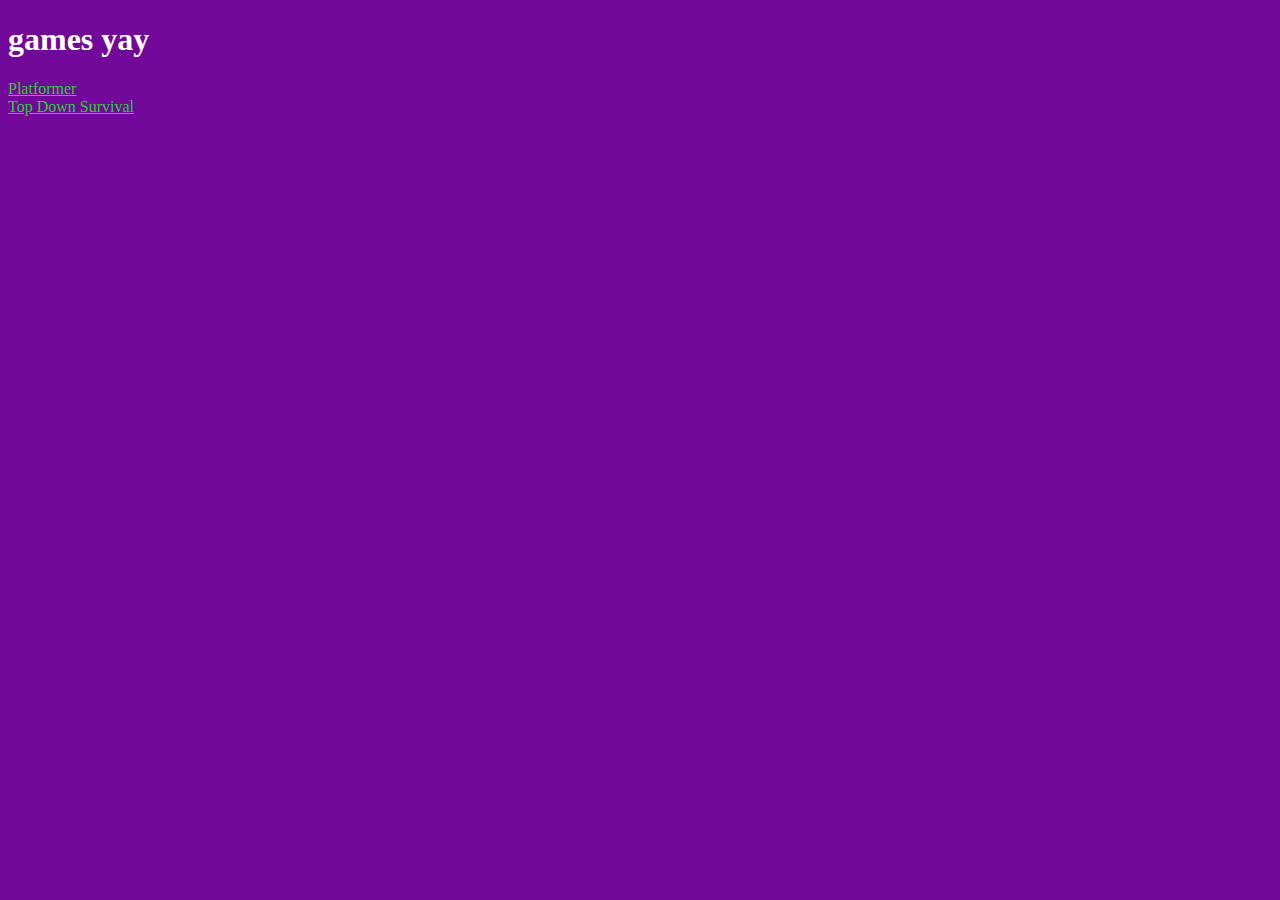
<file: index.html>
<!DOCTYPE html>
<html>
    <head>
        <title>epic games</title>
        <style>
            html {
                background-color: #720899;
                color: white;
            }
            a {
                color: rgb(38, 209, 52);
            }
            a:hover {
                color: rgb(38, 209, 158);
            }
        </style>
    </head>
    <body>
        <h1>games yay</h1>
        <a href="sidescroller/index.html">Platformer</a>
        <a href="shooter/index.html"><br>Top Down Survival</a>
    </body>
</html>
</file>
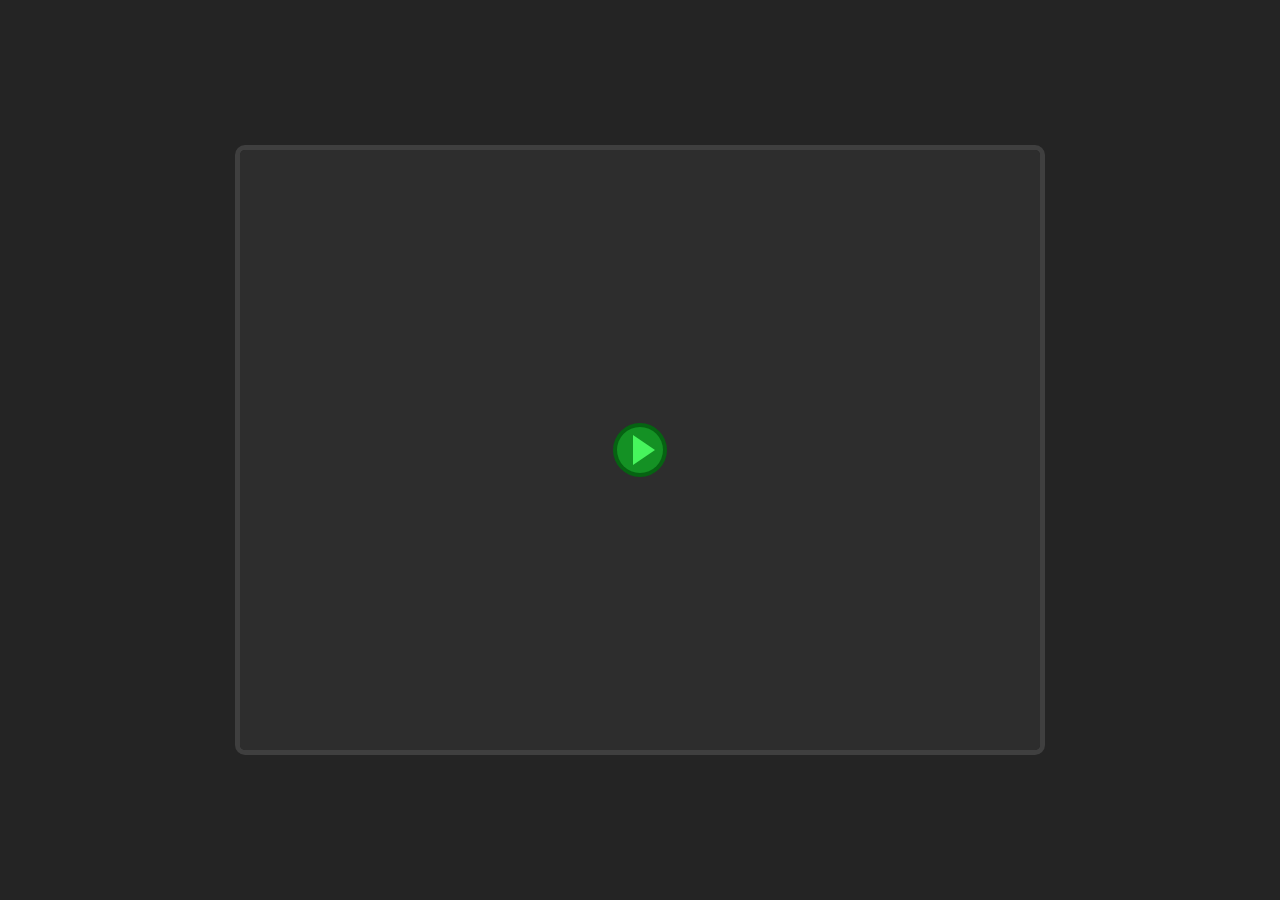
<file: sidescroller/index.html>
<!DOCTYPE html>
<html>
    <head>
        <title>terraria 2</title>
        <style>
            html {
                background-color: #242424;
                color: white;
            }
            canvas {
                position:absolute;
                top:0;bottom:0;right:0;left:0;
                margin:auto;
                border: 5px solid rgb(63, 63, 63); 
                border-radius: 10px;
            }
        </style>
    </head>
    <body>
        <canvas width="800" height="600" id="game"></canvas>
        <script src="game.js"></script>
        <script src="player.js"></script>
        <script src="world.js"></script>
        <script src="index.js"></script>
        
    </body>
</html>
</file>
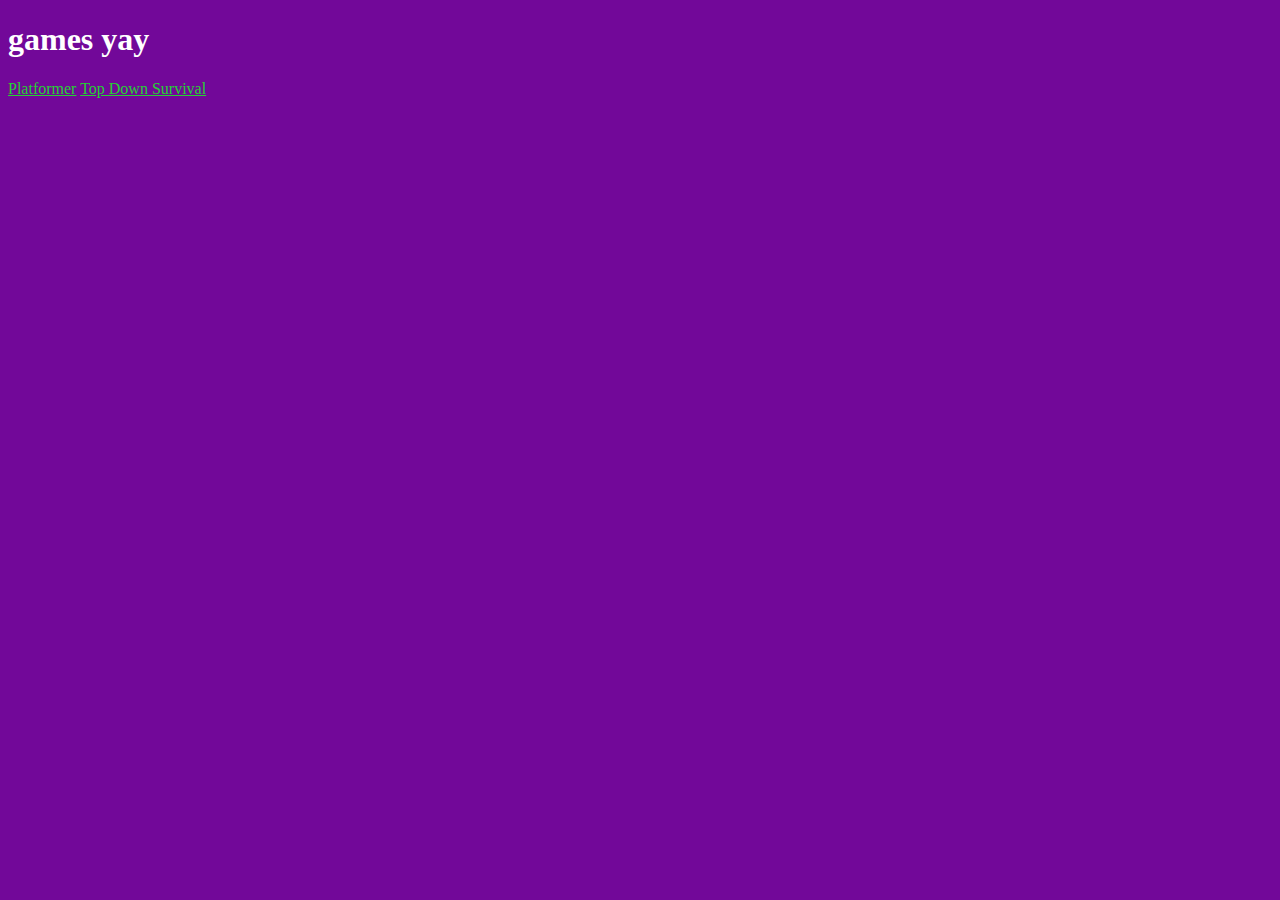
<file: sidescroller/webpage/index.html>
<!DOCTYPE html>
<html>
    <head>
        <title>epic games</title>
        <style>
            html {
                background-color: #720899;
                color: white;
            }
            a {
                color: rgb(38, 209, 52);
            }
            a:hover {
                color: rgb(38, 209, 158);
            }
        </style>
    </head>
    <body>
        <h1>games yay</h1>
        <a href="sidescroller/index.html">Platformer</a>
        <a href="topdown/index.html">Top Down Survival</a>
    </body>
</html>
</file>
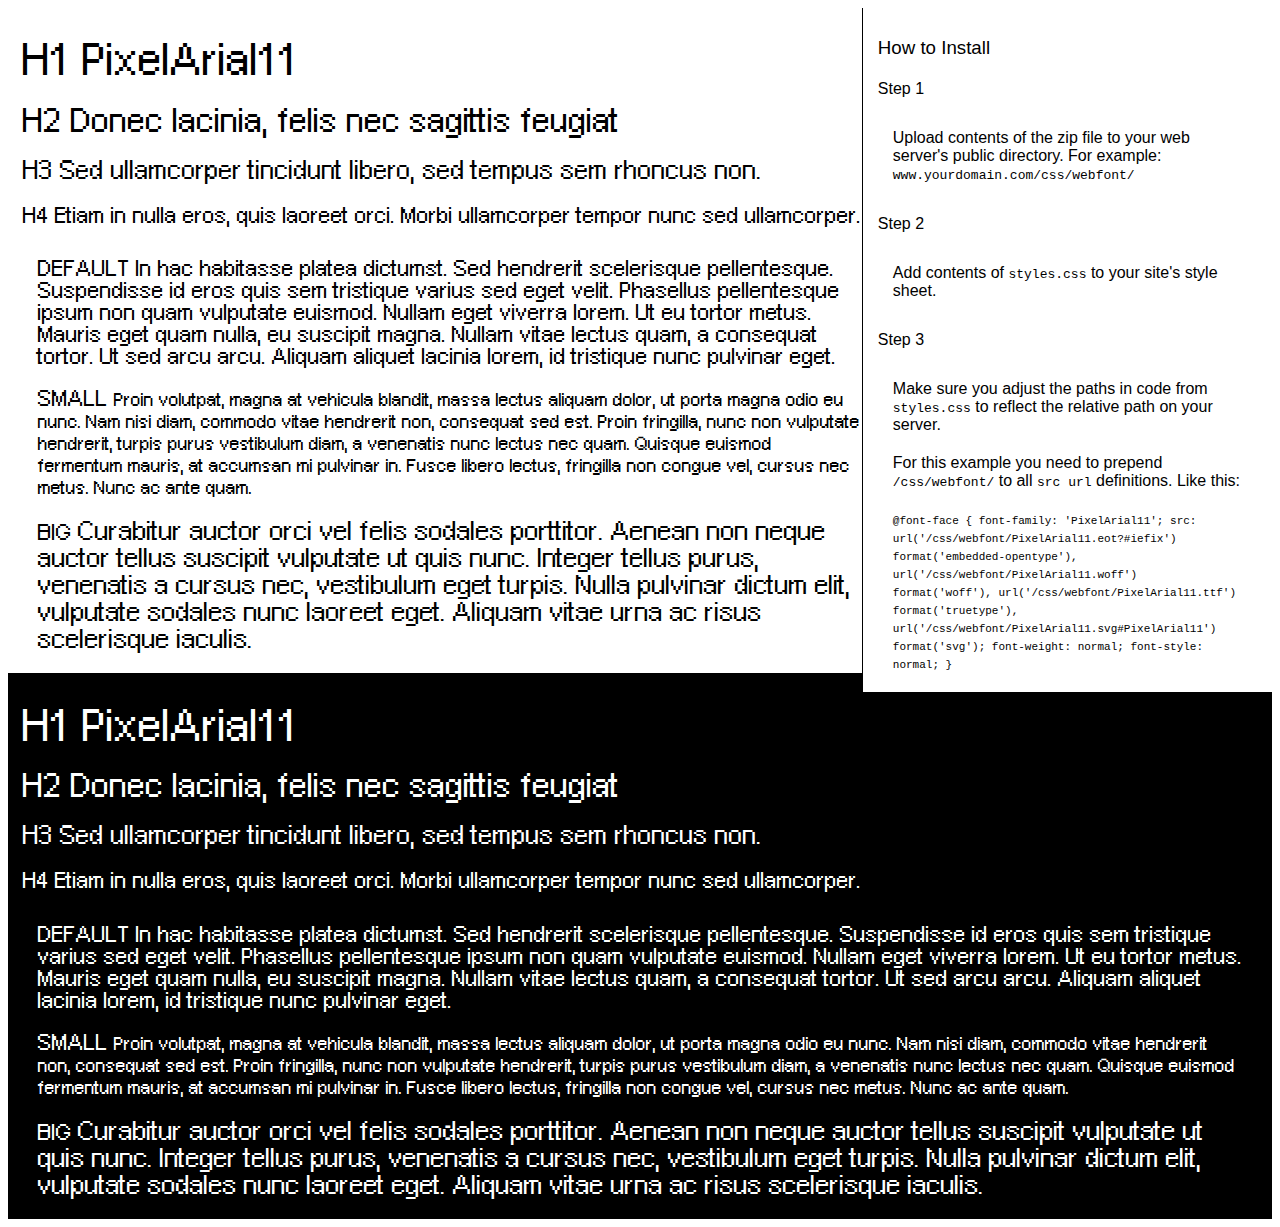
<file: shooter/font/preview.html>
<!DOCTYPE html>
<html>
<head>
<title>
PixelArial11
 - Web font preview
</title>
<style type='text/css'>

@font-face {
  font-family: 'PixelArial11';
  src: url('PixelArial11.eot?#iefix') format('embedded-opentype'),  url('PixelArial11.woff') format('woff'), url('PixelArial11.ttf')  format('truetype'), url('PixelArial11.svg#PixelArial11') format('svg');
  font-weight: normal;
  font-style: normal;
}

body { font-family: 'PixelArial11' !important; }
h1, h2, h3, h4 { font-weight: normal; }
.reg { color:black; background:white; }
.inverse { color:white; background:black; }
div { padding: 10px 15px; }
.right { background:white; width:30%; float: right; font-family: sans-serif; border: 1px solid black; border-width: 0 0 1px 1px;}
</style>
</head>
<body>
<div class='right'>
<h3>How to Install</h3>
<h4>Step 1</h4>
<div>
Upload contents of the zip file to your web server's public directory. For example:
<code>www.yourdomain.com/css/webfont/</code>
</div>
<h4>Step 2</h4>
<div>
Add contents of
<code>styles.css</code>
to your site's style sheet.
</div>
<h4>Step 3</h4>
<div>
Make sure you adjust the paths in code from
<code>styles.css</code>
to reflect the relative path on your server.
</div>
<div>
For this example you need to prepend
<code>/css/webfont/</code>
to all
<code>src url</code>
definitions. Like this:
</div>
<div>
<code style='font-size:11px;'>@font-face {
  font-family: 'PixelArial11';
  src: url('/css/webfont/PixelArial11.eot?#iefix') format('embedded-opentype'),  url('/css/webfont/PixelArial11.woff') format('woff'), url('/css/webfont/PixelArial11.ttf')  format('truetype'), url('/css/webfont/PixelArial11.svg#PixelArial11') format('svg');
  font-weight: normal;
  font-style: normal;
}</code>
</div>
</div>
<div class='reg'>
<h1>
H1
PixelArial11
</h1>
<h2>
H2
Donec lacinia, felis nec sagittis feugiat
</h2>
<h3>
H3
Sed ullamcorper tincidunt libero, sed tempus sem rhoncus non.
</h3>
<h4>
H4
Etiam in nulla eros, quis laoreet orci. Morbi ullamcorper tempor nunc sed ullamcorper.
</h4>
<div>
DEFAULT
In hac habitasse platea dictumst. Sed hendrerit scelerisque pellentesque. Suspendisse id eros quis sem tristique varius sed eget velit. Phasellus pellentesque ipsum non quam vulputate euismod. Nullam eget viverra lorem. Ut eu tortor metus. Mauris eget quam nulla, eu suscipit magna. Nullam vitae lectus quam, a consequat tortor. Ut sed arcu arcu. Aliquam aliquet lacinia lorem, id tristique nunc pulvinar eget.
</div>
<div>
SMALL
<small>
Proin volutpat, magna at vehicula blandit, massa lectus aliquam dolor, ut porta magna odio eu nunc. Nam nisi diam, commodo vitae hendrerit non, consequat sed est. Proin fringilla, nunc non vulputate hendrerit, turpis purus vestibulum diam, a venenatis nunc lectus nec quam. Quisque euismod fermentum mauris, at accumsan mi pulvinar in. Fusce libero lectus, fringilla non congue vel, cursus nec metus. Nunc ac ante quam.
</small>
</div>
<div>
BIG
<big>
Curabitur auctor orci vel felis sodales porttitor. Aenean non neque auctor tellus suscipit vulputate ut quis nunc. Integer tellus purus, venenatis a cursus nec, vestibulum eget turpis. Nulla pulvinar dictum elit, vulputate sodales nunc laoreet eget. Aliquam vitae urna ac risus scelerisque iaculis.
</big>
</div>

</div>
<div class='inverse'>
<h1>
H1
PixelArial11
</h1>
<h2>
H2
Donec lacinia, felis nec sagittis feugiat
</h2>
<h3>
H3
Sed ullamcorper tincidunt libero, sed tempus sem rhoncus non.
</h3>
<h4>
H4
Etiam in nulla eros, quis laoreet orci. Morbi ullamcorper tempor nunc sed ullamcorper.
</h4>
<div>
DEFAULT
In hac habitasse platea dictumst. Sed hendrerit scelerisque pellentesque. Suspendisse id eros quis sem tristique varius sed eget velit. Phasellus pellentesque ipsum non quam vulputate euismod. Nullam eget viverra lorem. Ut eu tortor metus. Mauris eget quam nulla, eu suscipit magna. Nullam vitae lectus quam, a consequat tortor. Ut sed arcu arcu. Aliquam aliquet lacinia lorem, id tristique nunc pulvinar eget.
</div>
<div>
SMALL
<small>
Proin volutpat, magna at vehicula blandit, massa lectus aliquam dolor, ut porta magna odio eu nunc. Nam nisi diam, commodo vitae hendrerit non, consequat sed est. Proin fringilla, nunc non vulputate hendrerit, turpis purus vestibulum diam, a venenatis nunc lectus nec quam. Quisque euismod fermentum mauris, at accumsan mi pulvinar in. Fusce libero lectus, fringilla non congue vel, cursus nec metus. Nunc ac ante quam.
</small>
</div>
<div>
BIG
<big>
Curabitur auctor orci vel felis sodales porttitor. Aenean non neque auctor tellus suscipit vulputate ut quis nunc. Integer tellus purus, venenatis a cursus nec, vestibulum eget turpis. Nulla pulvinar dictum elit, vulputate sodales nunc laoreet eget. Aliquam vitae urna ac risus scelerisque iaculis.
</big>
</div>

</div>
</body>
</html>
</file>
